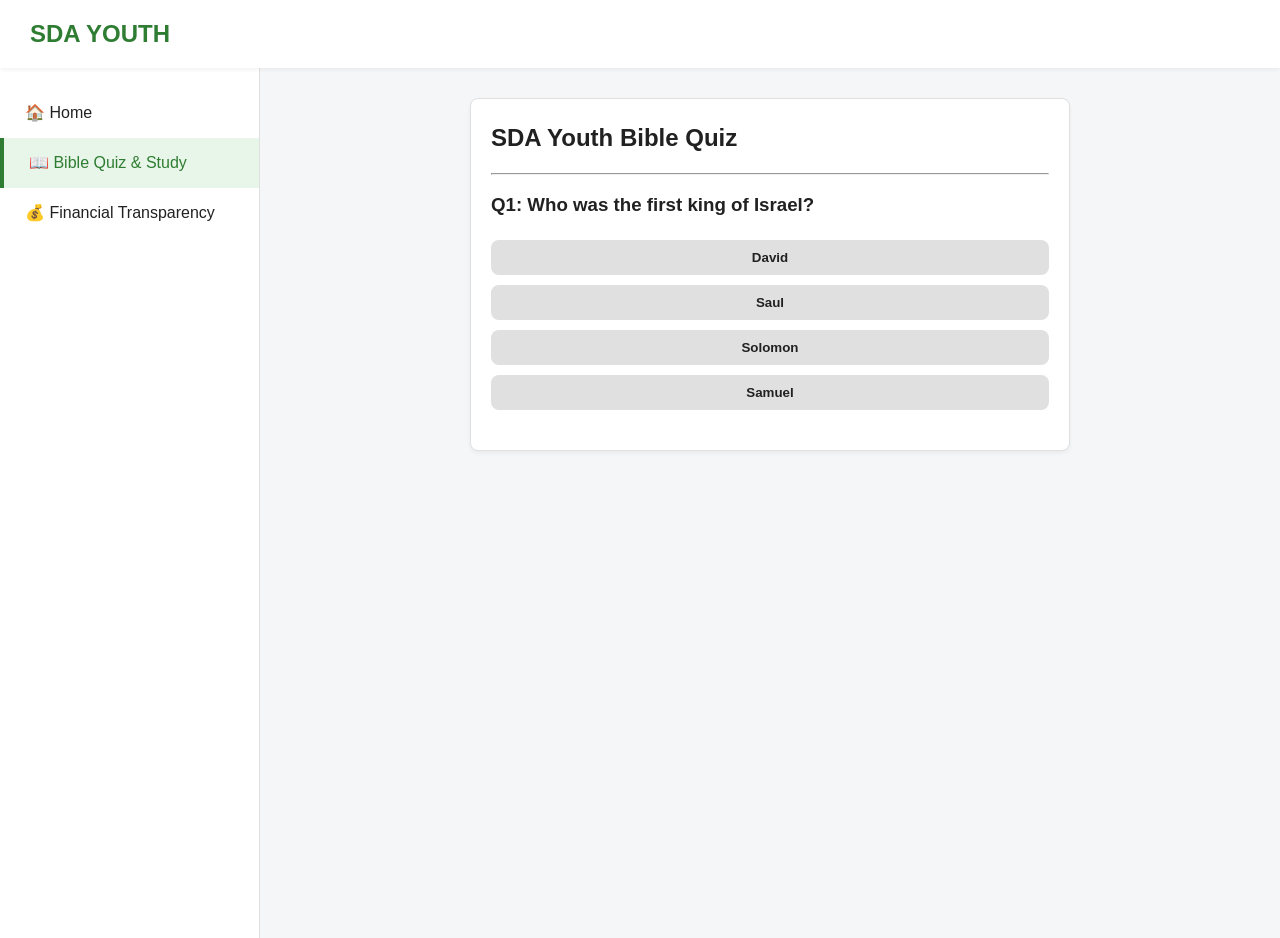
<file: bible.html>
<!DOCTYPE html>
<html lang="en">

<head>
    <meta charset="UTF-8">
    <meta name="viewport" content="width=device-width, initial-scale=1.0">
    <title>Bible Quiz — SDA Youth</title>
    <link rel="stylesheet" href="css/style.css">
    <link rel="stylesheet" href="css/dashboard.css">
</head>

<body>
    <nav class="navbar">
        <div class="nav-brand">SDA YOUTH</div>
    </nav>

    <div class="app-container">
        <aside class="sidebar">
            <ul class="sidebar-menu">
                <li><a href="dashboard.html">🏠 Home</a></li>
                <li class="active"><a href="bible.html">📖 Bible Quiz & Study</a></li>
                <li><a href="finance.html">💰 Financial Transparency</a></li>
            </ul>
        </aside>

        <main class="main-content">
            <div class="card" style="max-width: 600px; margin: 0 auto;">
                <h2>SDA Youth Bible Quiz</h2>
                <hr style="margin: 15px 0;">
                <div id="quizContainer">
                    <h3 id="questionText">Loading question...</h3>
                    <div id="optionsContainer"
                        style="display: flex; flex-direction: column; gap: 10px; margin: 20px 0;"></div>
                    <button id="nextBtn" onclick="nextQuestion()" class="btn btn-primary" style="display: none;">Next
                        Question</button>
                </div>
            </div>
        </main>
    </div>

    <script src="js/main.js"></script>
    <script>
        const questions = [
            { q: "Who was the first king of Israel?", opts: ["David", "Saul", "Solomon", "Samuel"], ans: 1 },
            { q: "What is the 4th commandment in the Decalogue?", opts: ["Honor parents", "Do not steal", "Remember the Sabbath", "No other gods"], ans: 2 }
        ];
        let currentIdx = 0, score = 0;

        function loadQuestion() {
            const q = questions[currentIdx];
            document.getElementById('questionText').innerText = `Q${currentIdx + 1}: ${q.q}`;
            const optsDiv = document.getElementById('optionsContainer');
            optsDiv.innerHTML = '';
            document.getElementById('nextBtn').style.display = 'none';

            q.opts.forEach((opt, idx) => {
                const btn = document.createElement('button');
                btn.className = 'btn btn-secondary';
                btn.innerText = opt;
                btn.onclick = () => selectOption(idx, q.ans);
                optsDiv.appendChild(btn);
            });
        }

        function selectOption(selected, correct) {
            if (selected === correct) score++;
            document.getElementById('nextBtn').style.display = 'block';
        }

        function nextQuestion() {
            currentIdx++;
            if (currentIdx < questions.length) loadQuestion();
            else {
                document.getElementById('quizContainer').innerHTML = `<h3>Quiz Complete!</h3><p>Your Score: ${score} / ${questions.length}</p>`;
            }
        }
        document.addEventListener('DOMContentLoaded', loadQuestion);
    </script>
</body>

</html>
</file>
<file: css/style.css>
:root {
    --primary-color: #2E7D32;
    --primary-hover: #1B5E20;
    --secondary-color: #81C784;
    --accent-color: #FFB74D;
    --background-light: #F4F6F8;
    --card-background: #FFFFFF;
    --text-dark: #212121;
    --text-muted: #666666;
    --border-color: #E0E0E0;
    --danger-color: #E53935;
    --warning-color: #FB8C00;
    --shadow-sm: 0 2px 4px rgba(0, 0, 0, 0.05);
    --shadow-md: 0 4px 8px rgba(0, 0, 0, 0.1);
    --radius-md: 8px;
    --radius-lg: 12px;
    --transition-fast: 0.2s ease;
}

* {
    box-sizing: border-box;
    margin: 0;
    padding: 0;
    font-family: 'Segoe UI', Roboto, Helvetica, Arial, sans-serif;
}

body {
    background-color: var(--background-light);
    color: var(--text-dark);
    line-height: 1.6;
}

a {
    text-decoration: none;
    color: inherit;
}

.btn {
    display: inline-block;
    padding: 10px 20px;
    border-radius: var(--radius-md);
    border: none;
    font-weight: 600;
    cursor: pointer;
    transition: background-color var(--transition-fast);
}

.btn-primary {
    background-color: var(--primary-color);
    color: white;
}

.btn-primary:hover {
    background-color: var(--primary-hover);
}

.btn-secondary {
    background-color: #E0E0E0;
    color: var(--text-dark);
}

.btn-secondary:hover {
    background-color: #D6D6D6;
}

.btn-danger {
    background-color: var(--danger-color);
    color: white;
}

.card {
    background: var(--card-background);
    border-radius: var(--radius-md);
    padding: 20px;
    box-shadow: var(--shadow-sm);
    border: 1px solid var(--border-color);
    margin-bottom: 20px;
}

.navbar {
    display: flex;
    justify-content: space-between;
    align-items: center;
    background-color: var(--card-background);
    padding: 15px 30px;
    box-shadow: var(--shadow-sm);
    position: sticky;
    top: 0;
    z-index: 1000;
}

.nav-brand {
    font-size: 1.5rem;
    font-weight: bold;
    color: var(--primary-color);
}

.nav-links {
    display: flex;
    list-style: none;
    gap: 20px;
    align-items: center;
}

.hamburger {
    display: none;
    font-size: 1.8rem;
    cursor: pointer;
    background: none;
    border: none;
}

.demo-banner {
    background-color: var(--accent-color);
    color: #333;
    text-align: center;
    padding: 6px 12px;
    font-size: 0.85rem;
    font-weight: bold;
}

@media (max-width: 768px) {
    .hamburger {
        display: block;
    }

    .nav-links {
        display: none;
        flex-direction: column;
        position: absolute;
        top: 60px;
        left: 0;
        right: 0;
        background: var(--card-background);
        padding: 20px;
        box-shadow: var(--shadow-md);
    }

    .nav-links.active {
        display: flex;
    }
}
</file>
<file: css/dashboard.css>
.app-container {
    display: flex;
    min-height: calc(100vh - 30px);
}

.sidebar {
    width: 260px;
    background: var(--card-background);
    border-right: 1px solid var(--border-color);
    padding: 20px 0;
    flex-shrink: 0;
}

.sidebar-menu {
    list-style: none;
}

.sidebar-menu li a {
    display: flex;
    align-items: center;
    padding: 12px 25px;
    color: var(--text-dark);
    font-weight: 500;
    gap: 12px;
    transition: background var(--transition-fast);
}

.sidebar-menu li a:hover,
.sidebar-menu li.active a {
    background-color: #E8F5E9;
    color: var(--primary-color);
    border-left: 4px solid var(--primary-color);
}

.main-content {
    flex: 1;
    padding: 30px;
    overflow-y: auto;
}

.dashboard-grid {
    display: grid;
    grid-template-columns: repeat(auto-fit, minmax(280px, 1fr));
    gap: 20px;
    margin-top: 20px;
}

.metric-card {
    background: white;
    padding: 20px;
    border-radius: var(--radius-md);
    border-left: 4px solid var(--primary-color);
    box-shadow: var(--shadow-sm);
}

.metric-value {
    font-size: 1.8rem;
    font-weight: bold;
    margin: 10px 0;
    color: var(--text-dark);
}

.table-responsive {
    width: 100%;
    overflow-x: auto;
    margin-top: 15px;
}

table {
    width: 100%;
    border-collapse: collapse;
    text-align: left;
}

th,
td {
    padding: 12px 15px;
    border-bottom: 1px solid var(--border-color);
}

th {
    background-color: #F9FAFB;
    font-weight: 600;
}

.chart-bar-container {
    margin-bottom: 12px;
}

.chart-bar-label {
    display: flex;
    justify-content: space-between;
    font-size: 0.85rem;
    margin-bottom: 4px;
}

.chart-bar-bg {
    background: #E0E0E0;
    height: 12px;
    border-radius: 6px;
    overflow: hidden;
}

.chart-bar-fill {
    height: 100%;
    background: var(--primary-color);
}

@media (max-width: 900px) {
    .app-container {
        flex-direction: column;
    }

    .sidebar {
        width: 100%;
        border-right: none;
        border-bottom: 1px solid var(--border-color);
        display: none;
    }

    .sidebar.mobile-open {
        display: block;
    }
}
</file>
